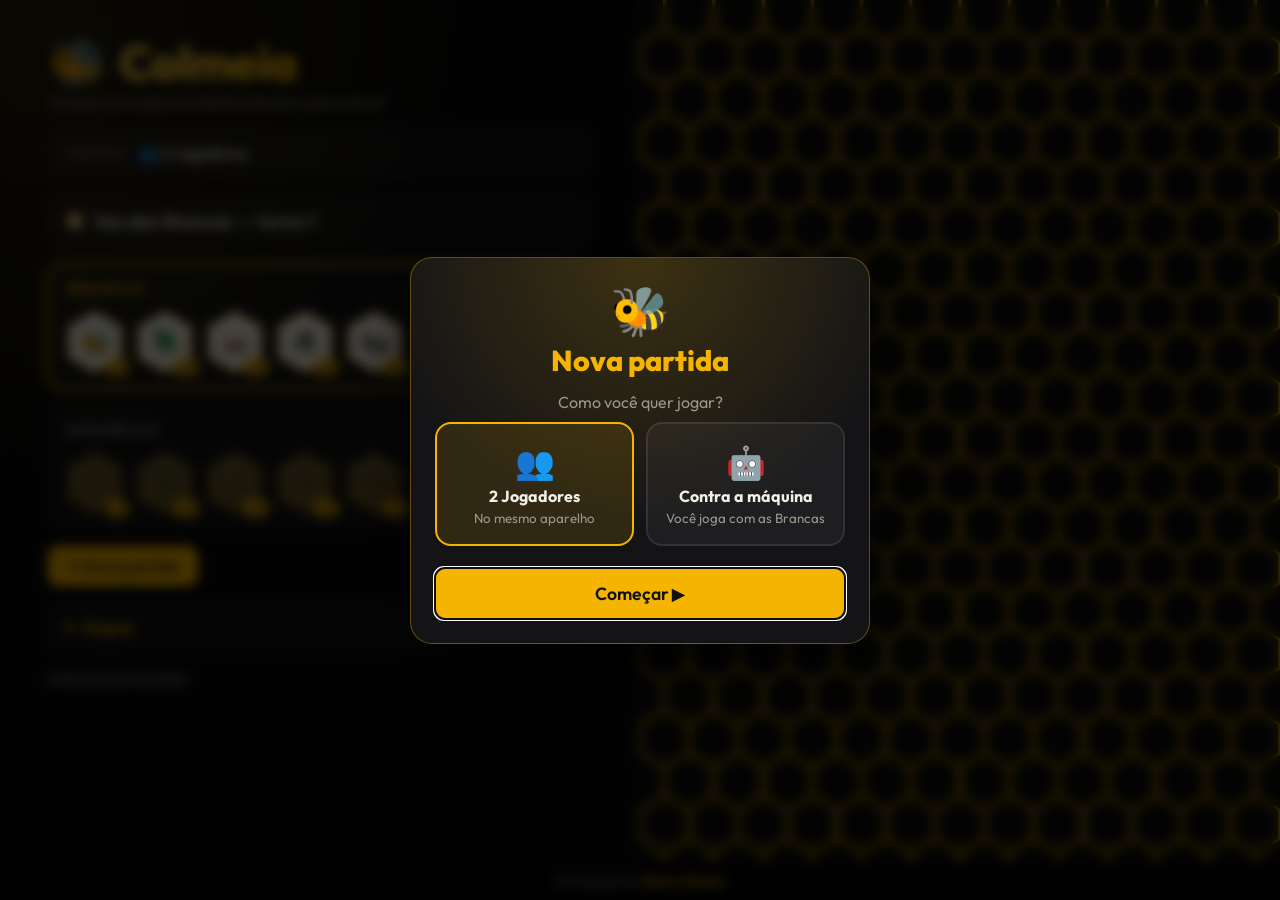
<file: index.html>
<!DOCTYPE html>
<html lang="pt-BR">
<head>
  <meta charset="UTF-8">
  <meta name="viewport" content="width=device-width, initial-scale=1.0, viewport-fit=cover">
  <meta name="theme-color" content="#09090a">
  <meta name="description" content="Cerque a Abelha Rainha adversária neste jogo de estratégia com peças hexagonais.">
  <meta name="mobile-web-app-capable" content="yes">
  <meta name="apple-mobile-web-app-capable" content="yes">
  <meta name="apple-mobile-web-app-status-bar-style" content="black-translucent">
  <title>Colmeia</title>
  <link rel="manifest" href="manifest.json">
  <link rel="icon" type="image/png" href="icons/icon-192.png">
  <link rel="apple-touch-icon" href="icons/apple-touch-icon.png">
  <link rel="preconnect" href="https://fonts.googleapis.com">
  <link rel="preconnect" href="https://fonts.gstatic.com" crossorigin>
  <link href="https://fonts.googleapis.com/css2?family=Outfit:wght@400;500;600;800&display=swap" rel="stylesheet">
  <link rel="stylesheet" href="style.css">
</head>
<body>
  <main class="jogo">
    <!-- Metade esquerda: painel do jogo (no celular, vira barra de cima + bandeja de baixo) -->
    <section class="painel">
      <header class="topo">
        <h1><span class="logo">🐝</span><span class="titulo">Colmeia</span></h1>
        <p class="subtitulo">Cerque os 6 lados da Abelha Rainha adversária!</p>
        <button class="abrir-menu" id="abrir-menu" aria-label="Abrir menu">☰</button>
      </header>

      <div class="cartao placar">
        <div id="status" class="status"></div>
        <div id="mensagem" class="mensagem"></div>
      </div>

      <div class="reservas">
        <div class="reserva cartao" id="reserva-branco">
          <h2></h2>
          <div class="pecas"></div>
        </div>
        <div class="reserva cartao" id="reserva-preto">
          <h2></h2>
          <div class="pecas"></div>
        </div>
      </div>

      <div id="info" class="info cartao"></div>

      <!-- Menu: no computador fica no painel; no celular abre por cima -->
      <div class="menu" id="menu">
        <div class="menu-folha">
          <div class="menu-cabecalho">
            <span>Menu</span>
            <button class="fechar-menu" id="fechar-menu" aria-label="Fechar menu">✕</button>
          </div>

          <div class="cartao controles">
            <span class="modo-rotulo">Partida</span>
            <span id="modo-atual" class="modo-atual"></span>
          </div>

          <button id="reiniciar" class="botao">↻ Nova partida</button>

          <details class="regras cartao">
            <summary>Regras</summary>
            <ul>
              <li><b>Objetivo:</b> cercar os 6 lados da Rainha adversária (com peças de qualquer cor). Se as duas forem cercadas ao mesmo tempo, empata.</li>
              <li><b>No seu turno:</b> coloque uma peça da reserva <i>ou</i> mova uma peça do tabuleiro.</li>
              <li><b>Colocação:</b> a 1ª peça vai no centro; a 2ª encosta nela. Depois, a peça nova só pode encostar em peças da sua cor e nunca em peças do adversário.</li>
              <li><b>Rainha:</b> deve entrar até o seu 4º turno. Antes disso você não pode mover peças.</li>
              <li><b>Colmeia única:</b> nenhum movimento pode separar a colmeia em duas partes.</li>
              <li><b>Deslizar:</b> a peça precisa caber fisicamente no caminho. Gafanhoto e Besouro são exceções.</li>
            </ul>
          </details>

          <a class="link-privacidade" href="privacidade.html">Política de privacidade</a>

        </div>
      </div>
    </section>

    <!-- Metade direita: a colmeia (tabuleiro) -->
    <section class="colmeia" id="colmeia"></section>
  </main>

  <!-- Popup de nova partida: aparece ao abrir e ao reiniciar -->
  <div class="inicio" id="inicio" role="dialog" aria-modal="true" aria-labelledby="inicio-titulo">
    <div class="inicio-caixa">
      <button class="fechar-inicio" id="fechar-inicio" aria-label="Voltar à partida" hidden>✕</button>
      <div class="inicio-logo">🐝</div>
      <h2 id="inicio-titulo">Nova partida</h2>
      <p class="inicio-pergunta">Como você quer jogar?</p>

      <div class="opcoes">
        <button class="opcao" data-modo="dois">
          <span class="opcao-icone">👥</span>
          <b>2 Jogadores</b>
          <small>No mesmo aparelho</small>
        </button>
        <button class="opcao" data-modo="maquina">
          <span class="opcao-icone">🤖</span>
          <b>Contra a máquina</b>
          <small>Você joga com as Brancas</small>
        </button>
      </div>

      <div class="niveis" id="niveis" hidden>
        <p class="inicio-pergunta">Nível da máquina</p>
        <div class="opcoes-nivel">
          <button class="nivel-op" data-nivel="facil">😊 Fácil</button>
          <button class="nivel-op" data-nivel="normal">🧠 Normal</button>
        </div>
      </div>

      <button class="botao comecar" id="comecar">Começar ▶</button>
    </div>
  </div>

  <footer class="rodape">
    Developed by <strong>Marco Nunes</strong>
  </footer>

  <script src="script.js"></script>
  <script>
    // Instala o service worker (funcionar offline / virar app)
    if ('serviceWorker' in navigator) {
      window.addEventListener('load', () => navigator.serviceWorker.register('service-worker.js'));
    }
  </script>
</body>
</html>
</file>
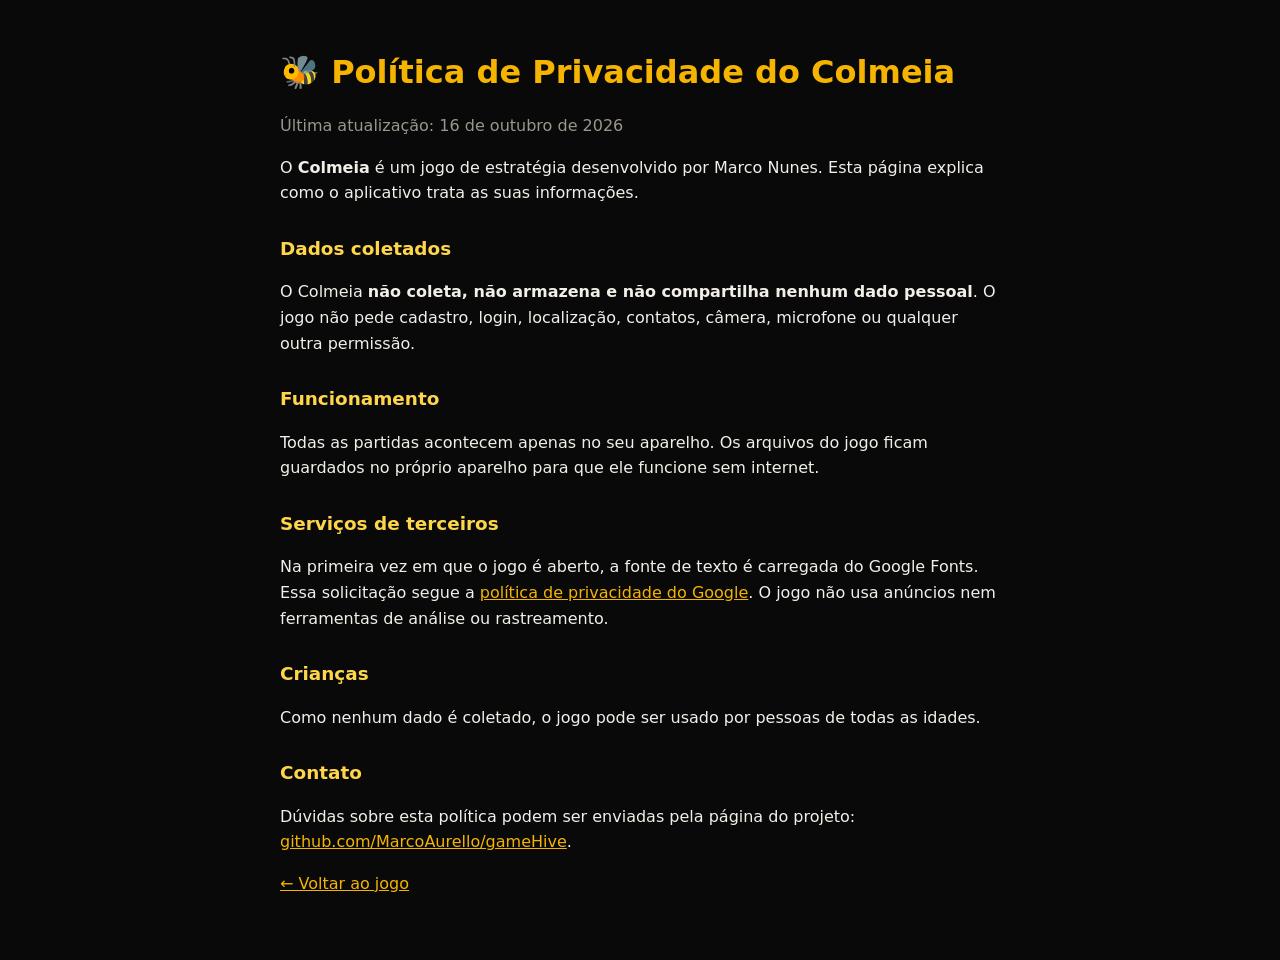
<file: privacidade.html>
<!DOCTYPE html>
<html lang="pt-BR">
<head>
  <meta charset="UTF-8">
  <meta name="viewport" content="width=device-width, initial-scale=1.0">
  <meta name="theme-color" content="#09090a">
  <title>Política de Privacidade — Colmeia</title>
  <link rel="icon" href="icons/icon-192.png">
  <style>
    body {
      margin: 0;
      padding: 32px 16px 48px;
      background: #09090a;
      color: #f2efe8;
      font-family: system-ui, sans-serif;
      line-height: 1.6;
    }
    main { max-width: 720px; margin: 0 auto; }
    h1 { color: #f5b400; line-height: 1.2; }
    h2 { color: #ffd54a; margin-top: 28px; font-size: 1.15rem; }
    a { color: #f5b400; }
    .data { color: #9b968c; }
  </style>
</head>
<body>
  <main>
    <h1>🐝 Política de Privacidade do Colmeia</h1>
    <p class="data">Última atualização: 16 de outubro de 2026</p>

    <p>O <b>Colmeia</b> é um jogo de estratégia desenvolvido por Marco Nunes. Esta página explica como o aplicativo trata as suas informações.</p>

    <h2>Dados coletados</h2>
    <p>O Colmeia <b>não coleta, não armazena e não compartilha nenhum dado pessoal</b>. O jogo não pede cadastro, login, localização, contatos, câmera, microfone ou qualquer outra permissão.</p>

    <h2>Funcionamento</h2>
    <p>Todas as partidas acontecem apenas no seu aparelho. Os arquivos do jogo ficam guardados no próprio aparelho para que ele funcione sem internet.</p>

    <h2>Serviços de terceiros</h2>
    <p>Na primeira vez em que o jogo é aberto, a fonte de texto é carregada do Google Fonts. Essa solicitação segue a <a href="https://policies.google.com/privacy" target="_blank" rel="noopener">política de privacidade do Google</a>. O jogo não usa anúncios nem ferramentas de análise ou rastreamento.</p>

    <h2>Crianças</h2>
    <p>Como nenhum dado é coletado, o jogo pode ser usado por pessoas de todas as idades.</p>

    <h2>Contato</h2>
    <p>Dúvidas sobre esta política podem ser enviadas pela página do projeto: <a href="https://github.com/MarcoAurello/gameHive" target="_blank" rel="noopener">github.com/MarcoAurello/gameHive</a>.</p>

    <p><a href="./">← Voltar ao jogo</a></p>
  </main>
</body>
</html>
</file>
<file: style.css>
* {
  margin: 0;
  padding: 0;
  box-sizing: border-box;
}

[hidden] { display: none !important; }

:root {
  --hex: polygon(50% 0%, 100% 25%, 100% 75%, 50% 100%, 0% 75%, 0% 25%);

  --fundo: #09090a;
  --cartao: rgba(255, 255, 255, 0.045);
  --linha: rgba(255, 255, 255, 0.09);
  --texto: #f2efe8;
  --suave: #9b968c;

  --mel: #f5b400;
  --mel-claro: #ffd54a;
  --mel-escuro: #a87800;

  --branca: #f3ead2;
  --preta: #ffc21a;
  --verde: #2ecc71;
}

html, body {
  height: 100%;
  overflow: hidden;
  background: var(--fundo);
  color: var(--texto);
  font-family: 'Outfit', system-ui, sans-serif;
}

body {
  display: flex;
  flex-direction: column;
  height: 100dvh;
}

.jogo {
  flex: 1;
  display: flex;
  min-height: 0;
}

/* ---------- Painel (metade esquerda) ---------- */
.painel {
  width: 50%;
  height: 100%;
  overflow-y: auto;
  padding: 32px clamp(16px, 4vw, 48px);
  display: flex;
  flex-direction: column;
  gap: 16px;
  background:
    radial-gradient(circle at 0% 0%, rgba(245, 180, 0, 0.12), transparent 45%),
    var(--fundo);
  border-right: 1px solid var(--linha);
}

.topo h1 {
  display: flex;
  align-items: center;
  gap: 12px;
  font-size: clamp(2rem, 4vw, 3rem);
  font-weight: 800;
  letter-spacing: -0.02em;
}

.topo .titulo {
  background: linear-gradient(90deg, var(--mel-claro), var(--mel));
  -webkit-background-clip: text;
  background-clip: text;
  color: transparent;
}

.subtitulo {
  color: var(--suave);
}

.cartao {
  background: var(--cartao);
  border: 1px solid var(--linha);
  border-radius: 16px;
  padding: 14px 18px;
  backdrop-filter: blur(6px);
}

/* Modos de jogo */
.controles {
  display: flex;
  flex-wrap: wrap;
  align-items: center;
  gap: 12px;
}

.modos {
  display: flex;
  padding: 4px;
  gap: 4px;
  background: rgba(0, 0, 0, 0.4);
  border-radius: 12px;
}

.modo {
  border: none;
  background: transparent;
  color: var(--suave);
  font: inherit;
  font-weight: 500;
  padding: 8px 14px;
  border-radius: 9px;
  cursor: pointer;
  transition: background 0.2s, color 0.2s;
}

.modo:hover { color: var(--texto); }

.modo.ativo {
  background: var(--mel);
  color: #111;
}

.nivel {
  display: flex;
  align-items: center;
  gap: 8px;
  color: var(--suave);
}

.nivel select {
  font: inherit;
  color: var(--texto);
  background: #1a1a1c;
  border: 1px solid var(--linha);
  border-radius: 8px;
  padding: 6px 10px;
}

/* Status */
.status {
  display: flex;
  align-items: center;
  gap: 10px;
  font-size: 1.2rem;
  font-weight: 600;
}

.status .bolinha {
  width: 16px;
  height: 16px;
  border-radius: 50%;
  border: 2px solid var(--mel);
}

.status .bolinha.branco { background: var(--branca); }
.status .bolinha.preto { background: var(--preta); }

.mensagem {
  min-height: 1.3em;
  margin-top: 4px;
  color: #ff8a80;
}

.mensagem:empty { display: none; }

.mensagem.vitoria {
  color: var(--mel-claro);
  font-size: 1.5rem;
  font-weight: 800;
}

/* Reservas */
.reservas {
  display: grid;
  gap: 16px;
}

.reserva {
  transition: border-color 0.25s, box-shadow 0.25s;
}

.reserva.vez {
  border-color: var(--mel);
  box-shadow: 0 0 0 1px var(--mel), 0 0 24px rgba(245, 180, 0, 0.18);
}

.reserva h2 {
  font-size: 0.95rem;
  font-weight: 600;
  color: var(--suave);
  text-transform: uppercase;
  letter-spacing: 0.08em;
  margin-bottom: 12px;
}

.reserva.vez h2 { color: var(--mel); }

.pecas {
  display: flex;
  flex-wrap: wrap;
  gap: 14px;
}

.slot { position: relative; }

.ficha {
  width: 56px;
  height: 64px;
  border: none;
  background: var(--mel-escuro);
  clip-path: var(--hex);
  cursor: pointer;
  display: flex;
  align-items: center;
  justify-content: center;
  transition: transform 0.15s ease, background 0.15s;
}

.ficha .face {
  width: calc(100% - 4px);
  height: calc(100% - 4px);
  clip-path: var(--hex);
  display: flex;
  align-items: center;
  justify-content: center;
  font-size: 26px;
}

.ficha.branco .face { background: linear-gradient(160deg, #fffaf0, var(--branca)); }
.ficha.preto .face { background: linear-gradient(160deg, #ffe07a, var(--preta)); }

.ficha:hover:not(:disabled) {
  transform: scale(1.12);
  background: var(--mel);
}

.ficha.ativa { background: var(--mel-claro); }
.ficha.ativa .face {
  width: calc(100% - 10px);
  height: calc(100% - 10px);
}

.ficha:disabled {
  cursor: not-allowed;
  opacity: 0.35;
}

.qtd {
  position: absolute;
  right: -6px;
  bottom: -2px;
  background: var(--mel);
  color: #111;
  font-size: 0.72rem;
  font-weight: 800;
  padding: 1px 6px;
  border-radius: 10px;
}

.info { line-height: 1.5; }
.info:empty { display: none; }
.info small { color: var(--suave); }

.botao {
  align-self: flex-start;
  padding: 10px 20px;
  font: inherit;
  font-weight: 600;
  color: #111;
  background: var(--mel);
  border: none;
  border-radius: 10px;
  cursor: pointer;
  transition: transform 0.15s, background 0.15s;
}

.botao:hover {
  background: var(--mel-claro);
  transform: translateY(-1px);
}

.regras summary {
  cursor: pointer;
  font-weight: 600;
  color: var(--mel);
}

.regras ul {
  margin-top: 10px;
  padding-left: 20px;
  line-height: 1.6;
  color: #d6d1c6;
}

/* ---------- Colmeia (metade direita) ---------- */
.colmeia {
  position: relative;
  width: 50%;
  height: 100%;
  overflow: hidden;
  background: radial-gradient(circle at center, #1c1503 0%, var(--fundo) 75%);
}

.gomo .borda,
.gomo .miolo {
  clip-path: var(--hex);
}

/* Wrapper: posição e animação (sem clip-path para a sombra aparecer) */
.gomo {
  position: absolute;
  cursor: pointer;
  transition: transform 0.2s ease, filter 0.2s ease;
  z-index: 1;
}

/* Linhas amarelas da colmeia */
.gomo .borda {
  width: 100%;
  height: 100%;
  background: var(--mel);
  display: flex;
  align-items: center;
  justify-content: center;
}

/* Interior — onde ficam as peças/imagens */
.gomo .miolo {
  position: relative;
  width: calc(100% - var(--espessura) * 2);
  height: calc(100% - var(--espessura) * 2);
  background: #0e0d0b center / cover no-repeat;
  display: flex;
  align-items: center;
  justify-content: center;
  font-size: var(--fonte);
  transition: background-color 0.2s ease;
}

.gomo .miolo.branco { background-color: var(--branca); }
.gomo .miolo.preto { background-color: var(--preta); }

.gomo .altura {
  position: absolute;
  bottom: 12%;
  font-size: 0.32em;
  font-weight: 800;
  color: #111;
  background: var(--mel-claro);
  padding: 0 6px;
  border-radius: 8px;
}

.gomo:hover {
  transform: scale(1.12);
  z-index: 10;
  filter: drop-shadow(0 0 10px rgba(245, 180, 0, 0.55));
}

.gomo:hover .borda { background: var(--mel-claro); }

.gomo:hover .miolo:not(.peca) {
  background-color: #3a2c05;
}

/* Última jogada */
.gomo.ultima .borda { background: #fff; }

/* Peça selecionada */
.gomo.origem {
  --espessura: 4px !important;
  z-index: 5;
  filter: drop-shadow(0 0 12px rgba(255, 213, 74, 0.8));
}

.gomo.origem .borda { background: var(--mel-claro); }

/* Destinos possíveis */
.gomo.destino .miolo:not(.peca) {
  background-color: rgba(46, 204, 113, 0.3);
  animation: pulsar 1.2s ease-in-out infinite;
}

.gomo.destino .borda { background: var(--verde); }

@keyframes pulsar {
  50% { background-color: rgba(46, 204, 113, 0.55); }
}

/* ---------- Rodapé ---------- */
.rodape {
  padding: 10px 16px;
  text-align: center;
  font-size: 0.85rem;
  color: var(--suave);
  border-top: 1px solid var(--linha);
  background: #060606;
}

.rodape strong {
  color: var(--mel);
  font-weight: 600;
}

/* ---------- Menu ---------- */
/* No computador o menu fica dentro do painel, como itens normais */
.menu,
.menu-folha { display: contents; }

.menu-cabecalho,
.abrir-menu { display: none; }

.topo { order: -2; }
.controles { order: -1; }

.abrir-menu,
.fechar-menu {
  width: 44px;
  height: 44px;
  flex-shrink: 0;
  align-items: center;
  justify-content: center;
  font-size: 1.3rem;
  color: var(--texto);
  background: var(--cartao);
  border: 1px solid var(--linha);
  border-radius: 12px;
  cursor: pointer;
}

body {
  touch-action: manipulation;
  -webkit-tap-highlight-color: transparent;
}

/* ---------- Celular / tablet: layout de app ---------- */
@media (max-width: 900px) {
  /* Barra de cima, tabuleiro no meio, reserva embaixo — tudo numa tela, sem rolar */
  .jogo {
    display: grid;
    grid-template-columns: 100%;
    grid-template-rows: auto auto minmax(0, 1fr) auto;
    grid-template-areas: "topo" "placar" "colmeia" "reservas";
  }

  .painel { display: contents; }

  .topo {
    grid-area: topo;
    display: flex;
    align-items: center;
    justify-content: space-between;
    padding: 10px 14px 8px;
    padding-top: max(10px, env(safe-area-inset-top));
  }

  .topo h1 { font-size: 1.5rem; gap: 8px; }
  .subtitulo { display: none; }
  .abrir-menu { display: flex; }

  .placar {
    grid-area: placar;
    margin: 0 12px 10px;
    padding: 10px 14px;
    border-radius: 12px;
  }

  .status { font-size: 1rem; }
  .mensagem { font-size: 0.9rem; }
  .mensagem.vitoria { font-size: 1.2rem; }

  .colmeia {
    grid-area: colmeia;
    width: 100%;
    height: auto;
    min-height: 0;
    border-top: 1px solid var(--linha);
    border-bottom: 1px solid var(--linha);
  }

  /* Dica flutua sobre a parte de baixo do tabuleiro (não muda o tamanho dele) */
  .info {
    grid-area: colmeia;
    align-self: end;
    z-index: 20;
    margin: 10px;
    padding: 8px 12px;
    font-size: 0.85rem;
    border-radius: 12px;
    background: rgba(20, 20, 22, 0.92);
    pointer-events: none;
  }

  /* Bandeja: só a reserva de quem está jogando */
  .reservas {
    grid-area: reservas;
    padding: 8px 12px;
    gap: 8px;
  }

  .reserva { padding: 8px 10px 10px; }
  .reserva:not(.vez) { display: none; }
  .reservas:not(:has(.vez)) .reserva { display: block; }   /* fim de jogo: mostra as duas */

  .reserva h2 {
    font-size: 0.72rem;
    margin-bottom: 6px;
  }

  .pecas {
    flex-wrap: nowrap;
    justify-content: space-around;
    gap: 6px;
  }

  .ficha { width: 54px; height: 62px; }
  .ficha .face { font-size: 26px; }

  .rodape {
    padding: 4px 12px;
    padding-bottom: max(4px, env(safe-area-inset-bottom));
    font-size: 0.7rem;
  }

  /* Menu abre por cima, vindo de baixo */
  .menu {
    display: none;
    position: fixed;
    inset: 0;
    z-index: 100;
    align-items: flex-end;
    background: rgba(0, 0, 0, 0.6);
    backdrop-filter: blur(4px);
  }

  .menu.aberto { display: flex; }

  .menu-folha {
    display: flex;
    flex-direction: column;
    gap: 14px;
    width: 100%;
    max-height: 85dvh;
    overflow-y: auto;
    padding: 16px 16px max(20px, env(safe-area-inset-bottom));
    background: #141416;
    border-top: 1px solid var(--linha);
    border-radius: 20px 20px 0 0;
    animation: subir 0.25s ease;
  }

  .menu-cabecalho {
    display: flex;
    align-items: center;
    justify-content: space-between;
    font-size: 1.1rem;
    font-weight: 600;
  }

  .fechar-menu { display: flex; }

  .modos { width: 100%; }
  .modo { flex: 1; padding: 12px 6px; }

  .botao {
    align-self: stretch;
    padding: 14px;
  }
}

/* Celular deitado: tabuleiro à direita, controles à esquerda */
@media (max-width: 900px) and (orientation: landscape) and (max-height: 500px) {
  .jogo {
    grid-template-columns: minmax(220px, 40%) 1fr;
    grid-template-rows: auto auto minmax(0, 1fr) auto;
    grid-template-areas: "topo colmeia" "placar colmeia" "info colmeia" "reservas colmeia";
  }

  .colmeia { border: none; border-left: 1px solid var(--linha); }
  .info { grid-area: info; align-self: start; background: var(--cartao); }
  .pecas { flex-wrap: wrap; justify-content: flex-start; }
  .ficha { width: 44px; height: 50px; }
  .ficha .face { font-size: 20px; }
}

@keyframes subir {
  from { transform: translateY(100%); }
}

@media (min-width: 901px) and (max-height: 760px) {
  .reservas { grid-template-columns: 1fr 1fr; }
  .pecas { gap: 10px; }
  .ficha { width: 46px; height: 52px; }
  .ficha .face { font-size: 21px; }
}

@media (max-width: 380px) {
  .ficha { width: 48px; height: 55px; }
  .ficha .face { font-size: 22px; }
}

/* Telas de toque: sem o efeito de crescer preso no último toque */
@media (hover: none) {
  .gomo:hover { transform: none; filter: none; }
  .gomo:hover .borda { background: var(--mel); }
}

/* ---------- Modo atual (no menu) ---------- */
.modo-rotulo {
  color: var(--suave);
  font-size: 0.8rem;
  text-transform: uppercase;
  letter-spacing: 0.08em;
}

.modo-atual { font-weight: 600; }

/* ---------- Popup de nova partida ---------- */
.inicio {
  position: fixed;
  inset: 0;
  z-index: 200;
  display: none;
  align-items: center;
  justify-content: center;
  padding: 16px;
  background: rgba(0, 0, 0, 0.72);
  backdrop-filter: blur(6px);
}

.inicio.aberto { display: flex; }

.inicio-caixa {
  position: relative;
  width: 100%;
  max-width: 460px;
  max-height: calc(100dvh - 32px);
  overflow-y: auto;
  padding: 28px 24px 24px;
  text-align: center;
  background:
    radial-gradient(circle at 50% 0%, rgba(245, 180, 0, 0.18), transparent 60%),
    #141416;
  border: 1px solid rgba(245, 180, 0, 0.35);
  border-radius: 22px;
  box-shadow: 0 20px 60px rgba(0, 0, 0, 0.6);
  animation: aparecer 0.25s ease;
}

.inicio-logo {
  font-size: 3rem;
  line-height: 1;
  animation: voar 2.4s ease-in-out infinite;
}

.inicio-caixa h2 {
  margin-top: 8px;
  font-size: 1.8rem;
  font-weight: 800;
  color: var(--mel);
}

.inicio-pergunta {
  margin: 14px 0 10px;
  color: var(--suave);
}

.fechar-inicio {
  position: absolute;
  top: 12px;
  right: 12px;
  width: 40px;
  height: 40px;
  font-size: 1.1rem;
  color: var(--texto);
  background: var(--cartao);
  border: 1px solid var(--linha);
  border-radius: 12px;
  cursor: pointer;
}

.opcoes {
  display: grid;
  grid-template-columns: 1fr 1fr;
  gap: 12px;
}

.opcao,
.nivel-op {
  font: inherit;
  color: var(--texto);
  background: var(--cartao);
  border: 2px solid var(--linha);
  border-radius: 16px;
  cursor: pointer;
  transition: border-color 0.2s, background 0.2s, transform 0.15s;
}

.opcao {
  display: flex;
  flex-direction: column;
  align-items: center;
  gap: 4px;
  padding: 18px 10px;
}

.opcao-icone { font-size: 2rem; }
.opcao small { color: var(--suave); }

.opcao:hover,
.nivel-op:hover { transform: translateY(-2px); border-color: rgba(245, 180, 0, 0.5); }

.opcao.ativo,
.nivel-op.ativo {
  border-color: var(--mel);
  background: rgba(245, 180, 0, 0.12);
}

.opcoes-nivel {
  display: grid;
  grid-template-columns: 1fr 1fr;
  gap: 12px;
}

.nivel-op { padding: 12px; font-weight: 600; }

.botao.comecar {
  width: 100%;
  margin-top: 22px;
  padding: 14px;
  font-size: 1.1rem;
}

@keyframes aparecer {
  from { opacity: 0; transform: scale(0.94) translateY(10px); }
}

@keyframes voar {
  50% { transform: translateY(-6px) rotate(-6deg); }
}

@media (max-width: 380px) {
  .opcoes { grid-template-columns: 1fr; }
  .opcao { flex-direction: row; justify-content: center; padding: 14px; gap: 10px; }
  .opcao small { display: none; }
}

.link-privacidade {
  color: var(--suave);
  font-size: 0.85rem;
}

.link-privacidade:hover { color: var(--mel); }
</file>
